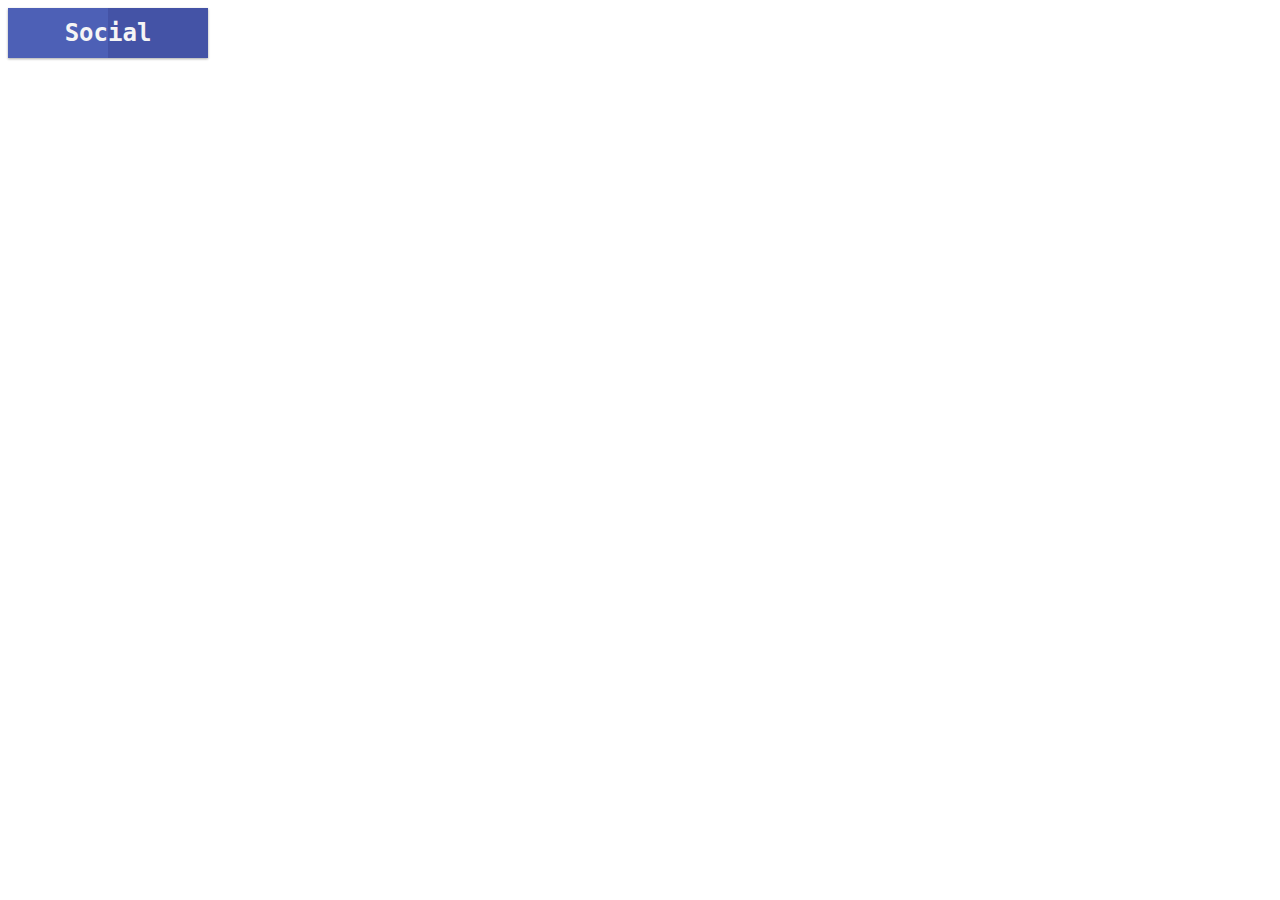
<file: front/card.html>
<!DOCTYPE html>
<html lang="en">
<head>
  <meta charset="UTF-8">
  <meta name="viewport" content="width=device-width, initial-scale=1.0">
  <title>Document</title>
  <link rel="stylesheet" href="css/card.css">
</head>
<body>
  <div class="card">
    <span>Social</span>
    <a class="social-link" href="#">
      <svg version="1.1" id="Layer_1" xmlns="http://www.w3.org/2000/svg" xmlns:xlink="http://www.w3.org/1999/xlink" viewBox="0 0 461.001 461.001" xml:space="preserve" fill="#000000"><g id="SVGRepo_bgCarrier" stroke-width="0"></g><g id="SVGRepo_tracerCarrier" stroke-linecap="round" stroke-linejoin="round"></g><g id="SVGRepo_iconCarrier"> <g> <path style="fill:#F61C0D;" d="M365.257,67.393H95.744C42.866,67.393,0,110.259,0,163.137v134.728 c0,52.878,42.866,95.744,95.744,95.744h269.513c52.878,0,95.744-42.866,95.744-95.744V163.137 C461.001,110.259,418.135,67.393,365.257,67.393z M300.506,237.056l-126.06,60.123c-3.359,1.602-7.239-0.847-7.239-4.568V168.607 c0-3.774,3.982-6.22,7.348-4.514l126.06,63.881C304.363,229.873,304.298,235.248,300.506,237.056z"></path> </g> </g></svg>
    </a>
    <a class="social-link" href="#">
      <svg fill="#000000" viewBox="0 0 512 512" id="icons" xmlns="http://www.w3.org/2000/svg"><g id="SVGRepo_bgCarrier" stroke-width="0"></g><g id="SVGRepo_tracerCarrier" stroke-linecap="round" stroke-linejoin="round"></g><g id="SVGRepo_iconCarrier"><path d="M412.19,118.66a109.27,109.27,0,0,1-9.45-5.5,132.87,132.87,0,0,1-24.27-20.62c-18.1-20.71-24.86-41.72-27.35-56.43h.1C349.14,23.9,350,16,350.13,16H267.69V334.78c0,4.28,0,8.51-.18,12.69,0,.52-.05,1-.08,1.56,0,.23,0,.47-.05.71,0,.06,0,.12,0,.18a70,70,0,0,1-35.22,55.56,68.8,68.8,0,0,1-34.11,9c-38.41,0-69.54-31.32-69.54-70s31.13-70,69.54-70a68.9,68.9,0,0,1,21.41,3.39l.1-83.94a153.14,153.14,0,0,0-118,34.52,161.79,161.79,0,0,0-35.3,43.53c-3.48,6-16.61,30.11-18.2,69.24-1,22.21,5.67,45.22,8.85,54.73v.2c2,5.6,9.75,24.71,22.38,40.82A167.53,167.53,0,0,0,115,470.66v-.2l.2.2C155.11,497.78,199.36,496,199.36,496c7.66-.31,33.32,0,62.46-13.81,32.32-15.31,50.72-38.12,50.72-38.12a158.46,158.46,0,0,0,27.64-45.93c7.46-19.61,9.95-43.13,9.95-52.53V176.49c1,.6,14.32,9.41,14.32,9.41s19.19,12.3,49.13,20.31c21.48,5.7,50.42,6.9,50.42,6.9V131.27C453.86,132.37,433.27,129.17,412.19,118.66Z"></path></g></svg>
    </a>
    <a class="social-link" href="#">
      <svg viewBox="0 -28.5 256 256" version="1.1" xmlns="http://www.w3.org/2000/svg" xmlns:xlink="http://www.w3.org/1999/xlink" preserveAspectRatio="xMidYMid" fill="#000000"><g id="SVGRepo_bgCarrier" stroke-width="0"></g><g id="SVGRepo_tracerCarrier" stroke-linecap="round" stroke-linejoin="round"></g><g id="SVGRepo_iconCarrier"> <g> <path d="M216.856339,16.5966031 C200.285002,8.84328665 182.566144,3.2084988 164.041564,0 C161.766523,4.11318106 159.108624,9.64549908 157.276099,14.0464379 C137.583995,11.0849896 118.072967,11.0849896 98.7430163,14.0464379 C96.9108417,9.64549908 94.1925838,4.11318106 91.8971895,0 C73.3526068,3.2084988 55.6133949,8.86399117 39.0420583,16.6376612 C5.61752293,67.146514 -3.4433191,116.400813 1.08711069,164.955721 C23.2560196,181.510915 44.7403634,191.567697 65.8621325,198.148576 C71.0772151,190.971126 75.7283628,183.341335 79.7352139,175.300261 C72.104019,172.400575 64.7949724,168.822202 57.8887866,164.667963 C59.7209612,163.310589 61.5131304,161.891452 63.2445898,160.431257 C105.36741,180.133187 151.134928,180.133187 192.754523,160.431257 C194.506336,161.891452 196.298154,163.310589 198.110326,164.667963 C191.183787,168.842556 183.854737,172.420929 176.223542,175.320965 C180.230393,183.341335 184.861538,190.991831 190.096624,198.16893 C211.238746,191.588051 232.743023,181.531619 254.911949,164.955721 C260.227747,108.668201 245.831087,59.8662432 216.856339,16.5966031 Z M85.4738752,135.09489 C72.8290281,135.09489 62.4592217,123.290155 62.4592217,108.914901 C62.4592217,94.5396472 72.607595,82.7145587 85.4738752,82.7145587 C98.3405064,82.7145587 108.709962,94.5189427 108.488529,108.914901 C108.508531,123.290155 98.3405064,135.09489 85.4738752,135.09489 Z M170.525237,135.09489 C157.88039,135.09489 147.510584,123.290155 147.510584,108.914901 C147.510584,94.5396472 157.658606,82.7145587 170.525237,82.7145587 C183.391518,82.7145587 193.761324,94.5189427 193.539891,108.914901 C193.539891,123.290155 183.391518,135.09489 170.525237,135.09489 Z" fill="#5865F2" fill-rule="nonzero"> </path> </g> </g></svg>
    </a>
  </div>
  
</body>
</html>
</file>
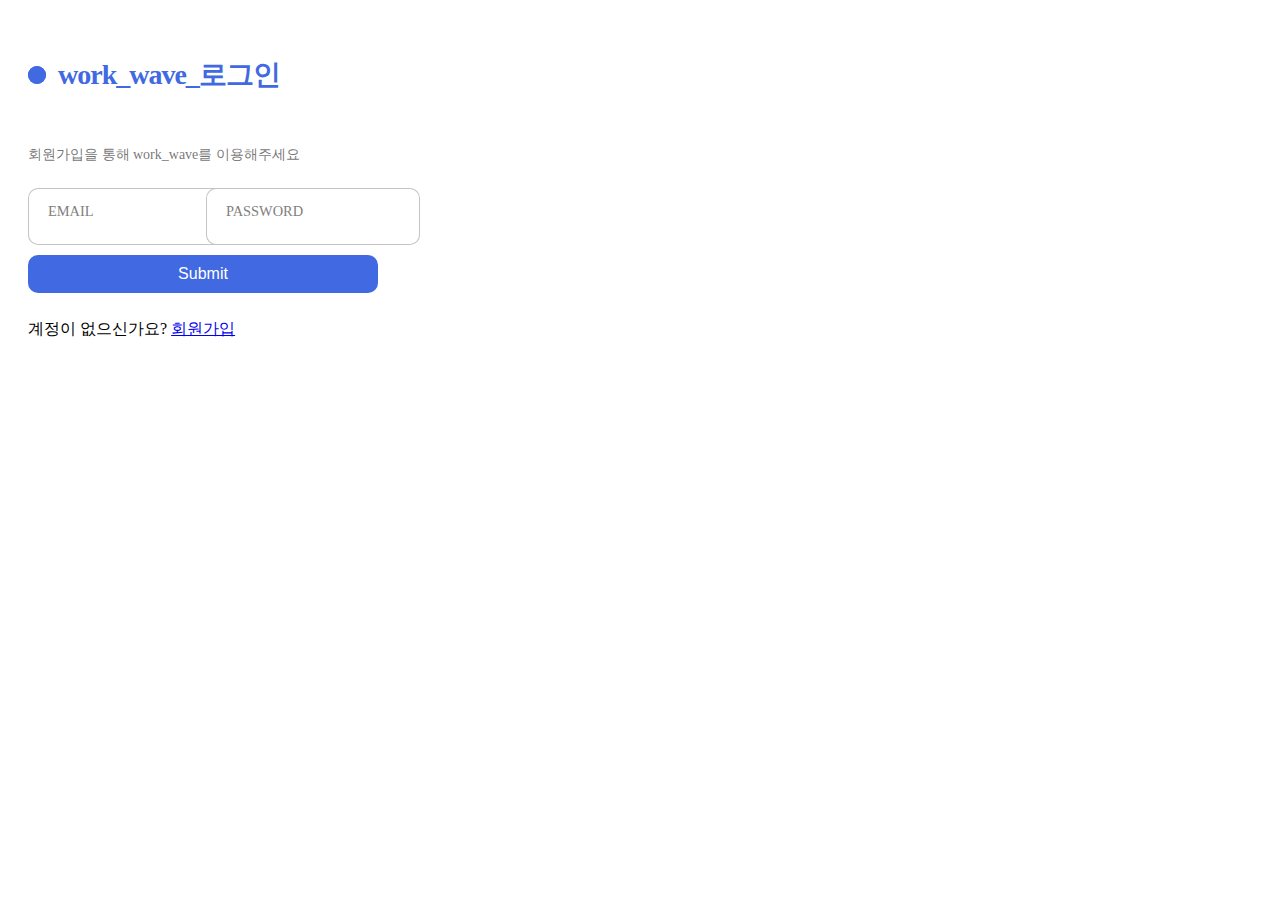
<file: front/login.html>
<!DOCTYPE html>
<html lang="en">
<head>
    <meta charset="UTF-8">
    <meta name="viewport" content="width=device-width, initial-scale=1.0">
    <title>work_wave_login</title>
    <link rel="stylesheet" href="css/login.css">
</head>
<body>
    <form class="form">
        <p class="title">work_wave_로그인 </p>
        <p class="message">회원가입을 통해 work_wave를 이용해주세요</p>
            <div class="flex">
            <label>
                <input required="" placeholder="" type="text" class="input">
                <span>EMAIL</span>
            </label>
    
            <label>
                <input required="" placeholder="" type="text" class="input">
                <span>PASSWORD</span>
            </label>
        </div>  
        <button class="submit">Submit</button>
        <p class="sign in">계정이 없으신가요? <a href="sign_in.html">회원가입</a> </p>
    </form>
    
</body>
</html>
</file>
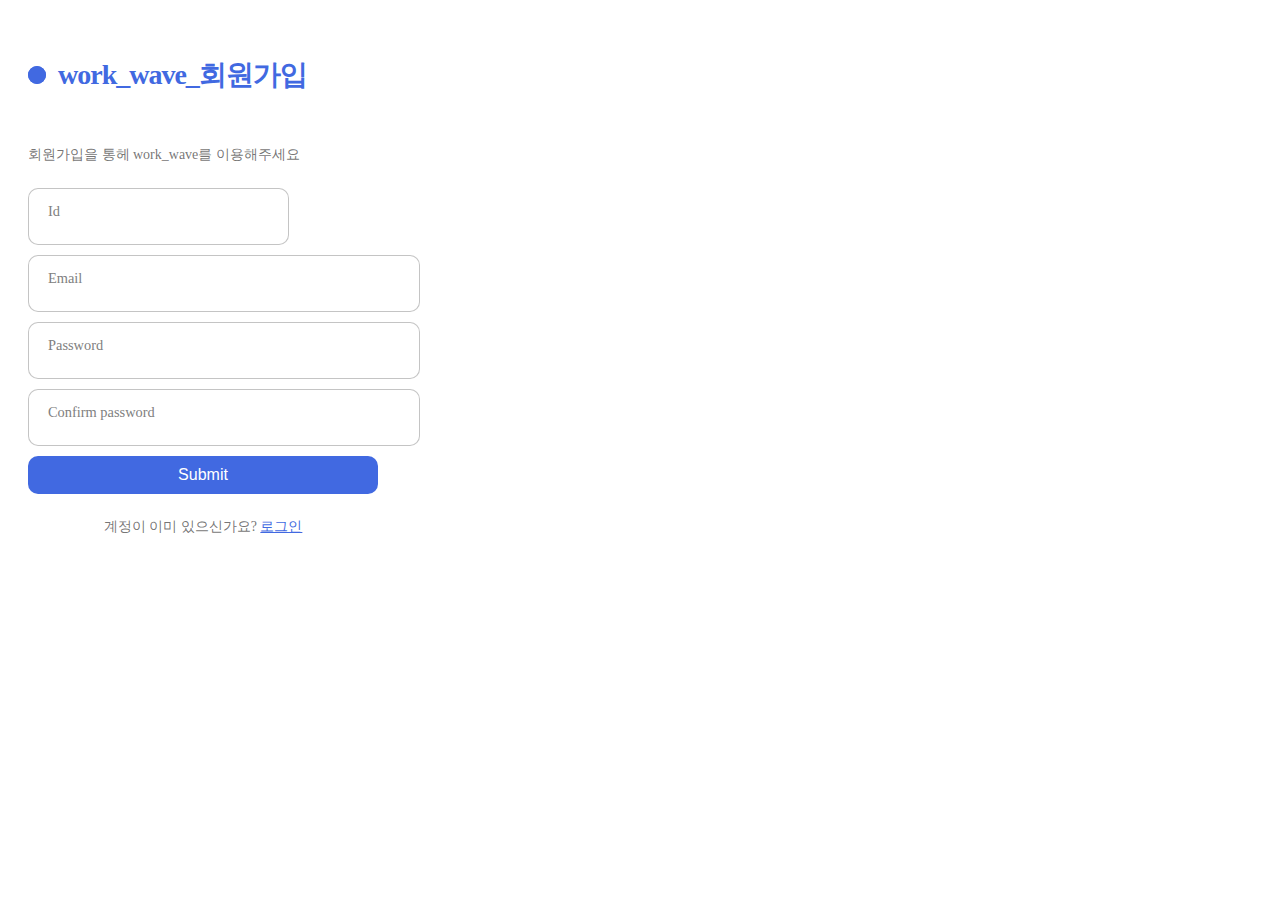
<file: front/sign_in.html>
<!DOCTYPE html>
<html lang="en">
<head>
    <meta charset="UTF-8">
    <meta name="viewport" content="width=device-width, initial-scale=1.0">
    <title>work_wave_login</title>
    <link rel="stylesheet" href="css/login.css">
</head>
<body>
    <form class="form">
        <p class="title">work_wave_회원가입 </p>
        <p class="message">회원가입을 통헤 work_wave를 이용해주세요</p>
            <div class="flex">
            <label>
                <input required="" placeholder="" type="text" class="input">
                <span>Id</span>
            </label>
        </div>  
                
        <label>
            <input required="" placeholder="" type="email" class="input">
            <span>Email</span>
        </label> 
            
        <label>
            <input required="" placeholder="" type="password" class="input">
            <span>Password</span>
        </label>
        <label>
            <input required="" placeholder="" type="password" class="input">
            <span>Confirm password</span>
        </label>
        <button class="submit">Submit</button>
        <p class="signin">계정이 이미 있으신가요? <a href="login.html">로그인</a> </p>
    </form>
    
</body>
</html>
</file>
<file: front/css/card.css>
.card svg {
  height: 25px;
}

.card {
  position: relative;
  display: flex;
  align-items: center;
  justify-content: center;
  background: #e7e7e7;
  box-shadow: 0 1px 3px rgba(0,0,0,0.12), 0 1px 2px rgba(0,0,0,0.24);
  transition: all 0.3s cubic-bezier(0.25, 0.8, 0.25, 1);
  overflow: hidden;
  height: 50px;
  width: 200px;
}

.card::before, .card::after {
  position: absolute;
  display: flex;
  align-items: center;
  width: 50%;
  height: 100%;
  transition: 0.25s linear;
  z-index: 1;
}

.card::before {
  content: "";
  left: 0;
  justify-content: flex-end;
  background-color: #4d60b6;
}

.card::after {
  content: "";
  right: 0;
  justify-content: flex-start;
  background-color: #4453a6;
}

.card:hover {
  box-shadow: 0 14px 28px rgba(0,0,0,0.25), 0 10px 10px rgba(0,0,0,0.22);
}

.card:hover span {
  opacity: 0;
  z-index: -3;
}

.card:hover::before {
  opacity: 0.5;
  transform: translateY(-100%);
}

.card:hover::after {
  opacity: 0.5;
  transform: translateY(100%);
}

.card span {
  position: absolute;
  display: flex;
  align-items: center;
  justify-content: center;
  width: 100%;
  height: 100%;
  color: whitesmoke;
  font-family: 'Fira Mono', monospace;
  font-size: 24px;
  font-weight: 700;
  opacity: 1;
  transition: opacity 0.25s;
  z-index: 2;
}

.card .social-link {
  position: relative;
  display: flex;
  align-items: center;
  justify-content: center;
  width: 25%;
  height: 100%;
  color: whitesmoke;
  font-size: 24px;
  text-decoration: none;
  transition: 0.25s;
}

.card .social-link svg {
  text-shadow: 1px 1px rgba(31, 74, 121, 0.7);
  transform: scale(1);
}

.card .social-link:hover {
  background-color: rgba(249, 244, 255, 0.774);
  animation: bounce_613 0.4s linear;
}

@keyframes bounce_613 {
  40% {
    transform: scale(1.4);
  }

  60% {
    transform: scale(0.8);
  }

  80% {
    transform: scale(1.2);
  }

  100% {
    transform: scale(1);
  }
}
</file>
<file: front/css/login.css>
.form {
  display: flex;
  flex-direction: column;
  gap: 10px;
  max-width: 350px;
  background-color: #fff;
  padding: 20px;
  border-radius: 20px;
  position: relative;
}

.title {
  font-size: 28px;
  color: royalblue;
  font-weight: 600;
  letter-spacing: -1px;
  position: relative;
  display: flex;
  align-items: center;
  padding-left: 30px;
}

.title::before,.title::after {
  position: absolute;
  content: "";
  height: 16px;
  width: 16px;
  border-radius: 50%;
  left: 0px;
  background-color: royalblue;
}

.title::before {
  width: 18px;
  height: 18px;
  background-color: royalblue;
}

.title::after {
  width: 18px;
  height: 18px;
  animation: pulse 1s linear infinite;
}

.message, .signin {
  color: rgba(88, 87, 87, 0.822);
  font-size: 14px;
}

.signin {
  text-align: center;
}

.signin a {
  color: royalblue;
}

.signin a:hover {
  text-decoration: underline royalblue;
}

.flex {
  display: flex;
  width: 100%;
  gap: 6px;
}

.form label {
  position: relative;
}

.form label .input {
  width: 100%;
  padding: 20px 20px 20px 20px;
  outline: 0;
  border: 1px solid rgba(105, 105, 105, 0.397);
  border-radius: 10px;
}

.form label .input + span {
  position: absolute;
  left: 20px;
  top: 15px;
  color: grey;
  font-size: 0.9em;
  cursor: text;
  transition: 0.3s ease;
}

.form label .input:placeholder-shown + span {
  top: 15px;
  font-size: 0.9em;
}

.form label .input:focus + span,.form label .input:valid + span {
  top: 40px;
  font-size: 0.7em;
  font-weight: 600;
}

.form label .input:valid + span {
  color: green;
}

.submit {
  border: none;
  outline: none;
  background-color: royalblue;
  padding: 10px;
  border-radius: 10px;
  color: #fff;
  font-size: 16px;
  transform: .3s ease;
}

.submit:hover {
  background-color: rgb(56, 90, 194);
}

@keyframes pulse {
  from {
    transform: scale(0.9);
    opacity: 1;
  }

  to {
    transform: scale(1.8);
    opacity: 0;
  }
}
</file>
